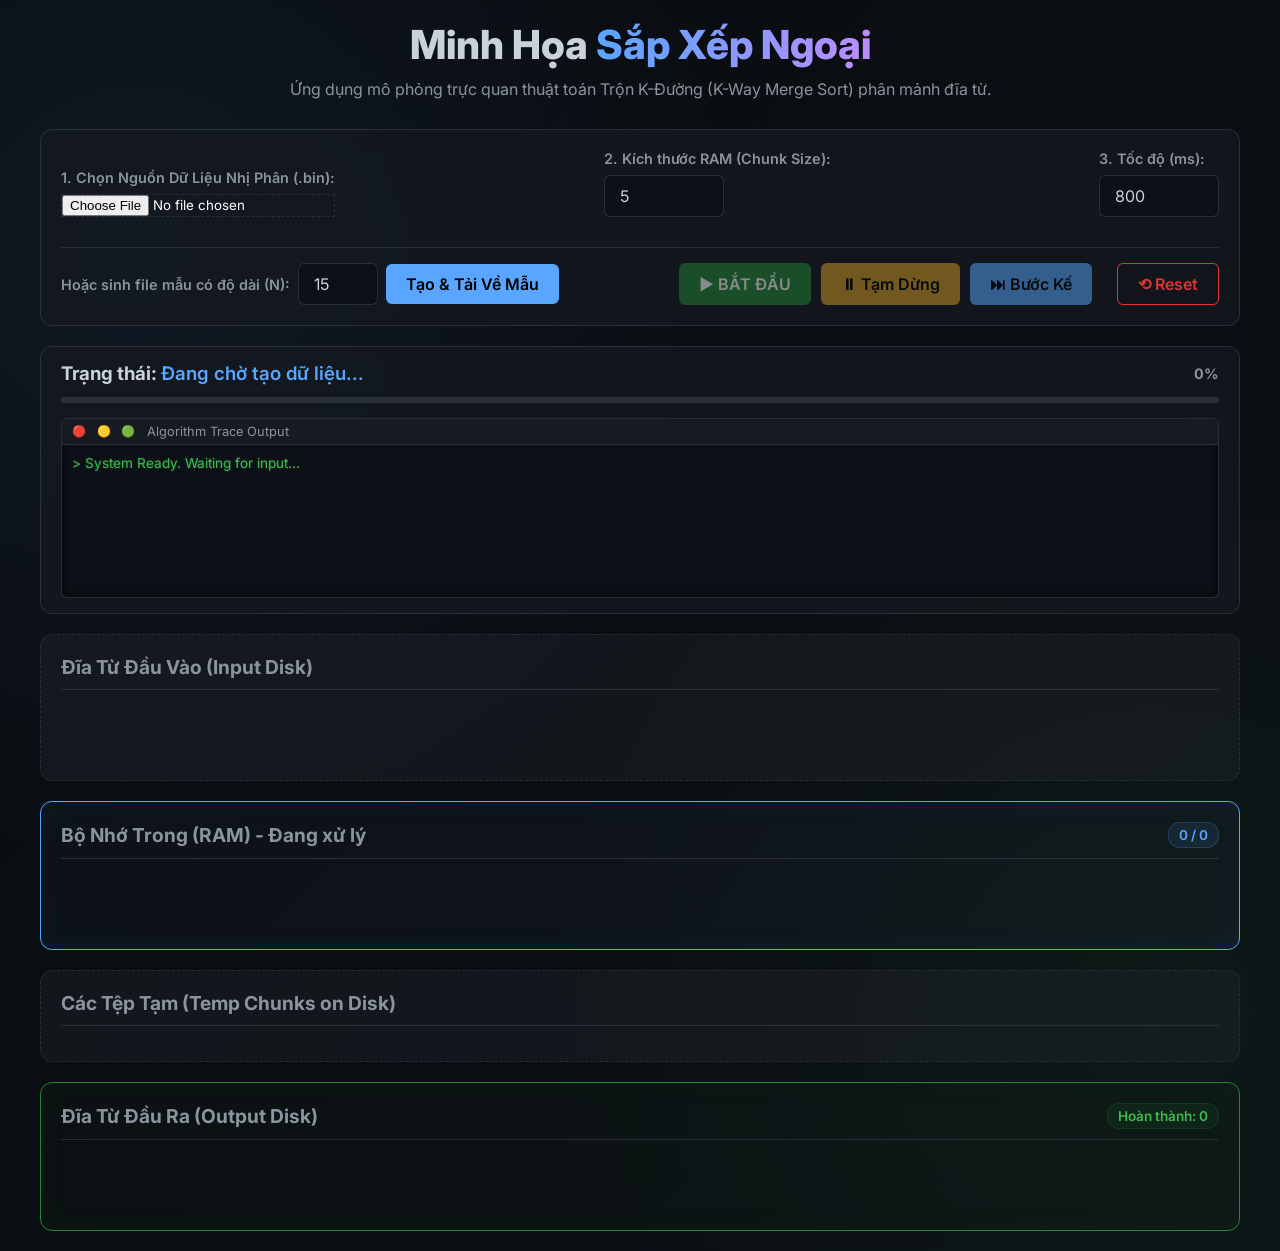
<file: homeworks/Tạo ứng dụng minh họa sắp xếp ngoại/web_app/index.html>
<!DOCTYPE html>
<html lang="vi">

<head>
    <meta charset="UTF-8">
    <meta name="viewport" content="width=device-width, initial-scale=1.0">
    <title>Minh Khoạ Sắp Xếp Ngoại - DSA++</title>
    <link rel="stylesheet" href="style.css">
    <link href="https://fonts.googleapis.com/css2?family=Inter:wght@400;600;800&display=swap" rel="stylesheet">
</head>

<body>
    <div class="app-container">
        <header>
            <h1>Minh Họa <span class="highlight-text">Sắp Xếp Ngoại</span></h1>
            <p>Ứng dụng mô phỏng trực quan thuật toán Trộn K-Đường (K-Way Merge Sort) phân mảnh đĩa từ.</p>
        </header>

        <section class="controls glass-panel">
            <div class="controls-row">
                <div class="control-group">
                    <label for="fileInput">1. Chọn Nguồn Dữ Liệu Nhị Phân (.bin):</label>
                    <input type="file" id="fileInput" accept=".bin"
                        style="color: #fff; background: transparent; border: 1px dashed var(--border-color); cursor: pointer;">
                </div>
                <div class="control-group">
                    <label for="chunkSize">2. Kích thước RAM (Chunk Size):</label>
                    <input type="number" id="chunkSize" value="5" min="2" max="50">
                </div>
                <div class="control-group">
                    <label for="animSpeed">3. Tốc độ (ms):</label>
                    <input type="number" id="animSpeed" value="800" min="100" max="2000" step="100">
                </div>
            </div>

            <div class="controls-row"
                style="margin-top: 15px; border-top: 1px solid var(--border-color); padding-top: 15px;">
                <div class="control-group" style="flex-direction: row; align-items: center;">
                    <label for="numElements" style="margin-bottom: 0;">Hoặc sinh file mẫu có độ dài (N):</label>
                    <input type="number" id="numElements" value="15" min="5" max="200" style="width: 80px;">
                    <button id="btnGenerate" class="btn primary" title="Sinh dữ liệu mẫu">Tạo & Tải Về Mẫu</button>
                </div>
                <!-- Playback Controls -->
                <div class="playback-controls">
                    <button id="btnSort" class="btn success" disabled>▶ BẮT ĐẦU</button>
                    <button id="btnPause" class="btn warning" disabled>⏸ Tạm Dừng</button>
                    <button id="btnStep" class="btn primary" disabled>⏭ Bước Kế</button>
                    <button id="btnReset" class="btn danger" style="margin-left:15px;">⟲ Reset</button>
                </div>
            </div>
        </section>

        <section class="log-panel glass-panel">
            <div class="log-header">
                <h3>Trạng thái: <span id="statusText">Đang chờ tạo dữ liệu...</span></h3>
                <span id="progressText" class="progress-text">0%</span>
            </div>
            <div class="progress-container" style="margin-bottom: 15px;">
                <div class="progress-bar" id="progressBar"></div>
            </div>
            <!-- Terminal Log Window -->
            <div class="terminal-window" id="terminalWindow">
                <div class="terminal-header">
                    <span>Algorithm Trace Output</span>
                </div>
                <div class="terminal-content" id="terminalContent">
                    <div class="term-line">> System Ready. Waiting for input...</div>
                </div>
            </div>
        </section>

        <main class="visualization-area">
            <!-- Ổ ĐĨA GỐC (INPUT DISK) -->
            <div class="zone input-zone">
                <div class="zone-header">
                    <h2>Đĩa Từ Đầu Vào (Input Disk)</h2>
                </div>
                <div class="blocks-container" id="inputContainer">
                    <!-- Numbers will be injected here -->
                </div>
            </div>

            <!-- BỘ NHỚ TRONG (RAM) -->
            <div class="zone ram-zone">
                <div class="zone-header">
                    <h2>Bộ Nhớ Trong (RAM) - Đang xử lý</h2>
                    <span class="badge" id="ramBage">0 / 0</span>
                </div>
                <div class="blocks-container" id="ramContainer">
                    <!-- Workspace -->
                </div>
            </div>

            <!-- CÁC TỆP TẠM (TEMP CHUNKS) -->
            <div class="zone temp-zone">
                <div class="zone-header">
                    <h2>Các Tệp Tạm (Temp Chunks on Disk)</h2>
                </div>
                <div class="temp-files-wrapper" id="tempFilesContainer">
                    <!-- Files generated dynamically -->
                </div>
            </div>

            <!-- Ổ ĐĨA KẾT QUẢ (OUTPUT DISK) -->
            <div class="zone output-zone">
                <div class="zone-header">
                    <h2>Đĩa Từ Đầu Ra (Output Disk)</h2>
                    <span class="badge success-badge" id="outputBadge">Hoàn thành: 0</span>
                </div>
                <div class="blocks-container" id="outputContainer">
                    <!-- Merged Elements -->
                </div>
            </div>
        </main>
    </div>

    <script src="script.js"></script>
</body>

</html>
</file>
<file: homeworks/Tạo ứng dụng minh họa sắp xếp ngoại/web_app/style.css>
:root {
    --bg-color: #0d1117;
    --panel-bg: rgba(22, 27, 34, 0.7);
    --border-color: rgba(48, 54, 61, 0.8);
    --text-main: #c9d1d9;
    --text-muted: #8b949e;

    --primary-color: #58a6ff;
    --success-color: #238636;
    --danger-color: #da3633;
    --warning-color: #d29922;

    --block-bg: #21262d;
    --block-border: #30363d;

    --glow-primary: 0 0 15px rgba(88, 166, 255, 0.4);
    --glow-success: 0 0 15px rgba(35, 134, 54, 0.6);
    --glow-comparing: 0 0 15px rgba(210, 153, 34, 0.8);
}

* {
    box-sizing: border-box;
    margin: 0;
    padding: 0;
    font-family: 'Inter', sans-serif;
}

body {
    background-color: var(--bg-color);
    color: var(--text-main);
    min-height: 100vh;
    padding: 20px;
    background: linear-gradient(-45deg, #0d1117, #161b22, #0d1117, #090c10);
    background-size: 400% 400%;
    animation: gradientBG 15s ease infinite;
    position: relative;
    overflow-x: hidden;
}

@keyframes gradientBG {
    0% {
        background-position: 0% 50%;
    }

    50% {
        background-position: 100% 50%;
    }

    100% {
        background-position: 0% 50%;
    }
}

body::before {
    content: '';
    position: absolute;
    top: 0;
    left: 0;
    width: 100%;
    height: 100%;
    background-image:
        radial-gradient(circle at 10% 20%, rgba(88, 166, 255, 0.08) 0%, transparent 40%),
        radial-gradient(circle at 90% 80%, rgba(35, 134, 54, 0.08) 0%, transparent 40%);
    pointer-events: none;
    z-index: -1;
}

.app-container {
    max-width: 1200px;
    margin: 0 auto;
}

header {
    text-align: center;
    margin-bottom: 30px;
}

h1 {
    font-size: 2.5rem;
    font-weight: 800;
    margin-bottom: 10px;
}

.highlight-text {
    background: linear-gradient(90deg, #58a6ff, #bc8cff);
    -webkit-background-clip: text;
    background-clip: text;
    -webkit-text-fill-color: transparent;
}

header p {
    color: var(--text-muted);
}

.glass-panel {
    background: var(--panel-bg);
    backdrop-filter: blur(10px);
    -webkit-backdrop-filter: blur(10px);
    border: 1px solid var(--border-color);
    border-radius: 12px;
    padding: 20px;
    margin-bottom: 20px;
}

/* Controls */
.controls {
    display: flex;
    flex-direction: column;
    gap: 15px;
}

.controls-row {
    display: flex;
    flex-wrap: wrap;
    gap: 20px;
    align-items: flex-end;
    justify-content: space-between;
    width: 100%;
}

.control-group {
    display: flex;
    flex-direction: column;
    gap: 8px;
}

.control-group label {
    font-size: 0.9rem;
    font-weight: 600;
    color: var(--text-muted);
}

input[type="number"] {
    background: var(--bg-color);
    border: 1px solid var(--border-color);
    color: var(--text-main);
    padding: 10px 15px;
    border-radius: 6px;
    font-size: 1rem;
    width: 120px;
    transition: all 0.2s;
}

input[type="number"]:focus {
    outline: none;
    border-color: var(--primary-color);
    box-shadow: 0 0 0 2px rgba(88, 166, 255, 0.2);
}

/* Buttons */
.button-group {
    display: flex;
    gap: 10px;
}

.btn {
    padding: 10px 20px;
    border: none;
    border-radius: 6px;
    font-weight: 600;
    font-size: 1rem;
    cursor: pointer;
    transition: all 0.2s;
    display: flex;
    align-items: center;
    justify-content: center;
    gap: 5px;
}

.btn:disabled {
    opacity: 0.5;
    cursor: not-allowed;
    transform: none !important;
    box-shadow: none !important;
}

.btn.primary {
    background-color: var(--primary-color);
    color: #000;
}

.btn.primary:hover:not(:disabled) {
    background-color: #79c0ff;
    box-shadow: var(--glow-primary);
    transform: translateY(-2px);
}

.btn.success {
    background-color: var(--success-color);
    color: #fff;
}

.btn.success:hover:not(:disabled) {
    background-color: #2ea043;
    box-shadow: var(--glow-success);
    transform: translateY(-2px);
}

.btn.warning {
    background-color: var(--warning-color);
    color: #000;
}

.btn.warning:hover:not(:disabled) {
    background-color: #e3b044;
    box-shadow: var(--glow-comparing);
    transform: translateY(-2px);
}

.btn.danger {
    background-color: transparent;
    border: 1px solid var(--danger-color);
    color: var(--danger-color);
}

.btn.danger:hover:not(:disabled) {
    background-color: var(--danger-color);
    color: #fff;
}

/* Playback Controls Container */
.playback-controls {
    display: flex;
    gap: 10px;
}

/* Log Panel */
.log-panel {
    padding: 15px 20px;
}

.log-header {
    display: flex;
    justify-content: space-between;
    align-items: center;
    margin-bottom: 12px;
}

#statusText {
    color: var(--primary-color);
    font-weight: 600;
}

.progress-text {
    font-size: 0.9rem;
    font-weight: 700;
    color: var(--text-muted);
}

.progress-container {
    width: 100%;
    height: 6px;
    background-color: var(--border-color);
    border-radius: 4px;
    overflow: hidden;
    position: relative;
}

.progress-bar {
    height: 100%;
    width: 0%;
    background: linear-gradient(90deg, #58a6ff, #bc8cff);
    transition: width 0.3s ease;
    border-radius: 4px;
    box-shadow: 0 0 10px rgba(88, 166, 255, 0.6);
}

/* Terminal Log Window */
.terminal-window {
    background-color: #0d1117;
    border: 1px solid var(--border-color);
    border-radius: 6px;
    overflow: hidden;
    display: flex;
    flex-direction: column;
    height: 180px;
    margin-top: 10px;
    box-shadow: inset 0 0 10px rgba(0, 0, 0, 0.8);
}

.terminal-header {
    background-color: #161b22;
    padding: 5px 10px;
    font-size: 0.8rem;
    color: var(--text-muted);
    border-bottom: 1px solid var(--border-color);
    font-family: monospace;
    display: flex;
    align-items: center;
}

.terminal-header::before {
    content: '🔴 🟡 🟢';
    margin-right: 10px;
    letter-spacing: 2px;
    font-size: 0.7rem;
}

.terminal-content {
    padding: 10px;
    overflow-y: auto;
    flex-grow: 1;
    font-family: 'Courier New', Courier, monospace;
    font-size: 0.85rem;
    scroll-behavior: smooth;
}

.term-line {
    color: #3fb950;
    margin-bottom: 4px;
    word-wrap: break-word;
    white-space: pre-wrap;
    text-shadow: 0 0 2px rgba(63, 185, 80, 0.4);
}

.term-line.info {
    color: #58a6ff;
    text-shadow: 0 0 2px rgba(88, 166, 255, 0.4);
}

.term-line.warn {
    color: #d29922;
    text-shadow: 0 0 2px rgba(210, 153, 34, 0.4);
}

.term-line.error {
    color: #f85149;
    text-shadow: 0 0 2px rgba(248, 81, 73, 0.4);
}

/* Visualization Zones */
.visualization-area {
    display: flex;
    flex-direction: column;
    gap: 20px;
}

.zone {
    background: rgba(33, 38, 45, 0.4);
    border: 1px dashed var(--border-color);
    border-radius: 12px;
    padding: 20px;
    position: relative;
}

.zone-header {
    display: flex;
    justify-content: space-between;
    align-items: center;
    margin-bottom: 15px;
    border-bottom: 1px solid var(--border-color);
    padding-bottom: 10px;
}

.zone h2 {
    font-size: 1.2rem;
    color: var(--text-muted);
}

.badge {
    background: rgba(88, 166, 255, 0.1);
    color: var(--primary-color);
    padding: 4px 10px;
    border-radius: 12px;
    font-size: 0.85rem;
    font-weight: 600;
    border: 1px solid rgba(88, 166, 255, 0.2);
}

.success-badge {
    background: rgba(35, 134, 54, 0.1);
    color: #3fb950;
    border-color: rgba(35, 134, 54, 0.2);
}

/* Containers for Blocks */
.blocks-container {
    display: flex;
    flex-wrap: wrap;
    gap: 10px;
    min-height: 55px;
    /* Enough for 1 row of blocks */
    align-items: center;
}

.temp-files-wrapper {
    display: grid;
    grid-template-columns: repeat(auto-fill, minmax(250px, 1fr));
    gap: 15px;
}

.temp-file-column {
    background: rgba(0, 0, 0, 0.2);
    border: 1px solid var(--border-color);
    border-radius: 8px;
    padding: 10px;
    min-height: 60px;
    display: flex;
    flex-wrap: wrap;
    gap: 8px;
    align-content: flex-start;
}

.temp-file-column-title {
    width: 100%;
    font-size: 0.85rem;
    color: var(--text-muted);
    margin-bottom: 5px;
}

/* Base Block Aesthetics */
.number-block {
    width: 48px;
    height: 48px;
    display: flex;
    justify-content: center;
    align-items: center;
    background: linear-gradient(145deg, #282d35, #1e2229);
    border: 1px solid var(--block-border);
    border-radius: 10px;
    font-weight: 700;
    font-size: 0.95rem;
    color: #e6edf3;
    transition: all 0.3s cubic-bezier(0.175, 0.885, 0.32, 1.275);
    position: relative;
    user-select: none;
    box-shadow: 3px 3px 8px rgba(0, 0, 0, 0.4), -2px -2px 6px rgba(255, 255, 255, 0.02);
}

/* Animation Classes */
.number-block.active {
    background: rgba(88, 166, 255, 0.15);
    border-color: var(--primary-color);
    color: #fff;
    box-shadow: 0 0 15px rgba(88, 166, 255, 0.6), inset 0 0 10px rgba(88, 166, 255, 0.2);
    transform: scale(1.1) translateY(-2px);
    z-index: 10;
}

.number-block.comparing {
    background: rgba(210, 153, 34, 0.2);
    border-color: var(--warning-color);
    color: #fff;
    box-shadow: 0 0 20px rgba(210, 153, 34, 0.8), inset 0 0 10px rgba(210, 153, 34, 0.3);
    transform: scale(1.15) translateY(-5px);
    z-index: 20;
    animation: pulseCompare 1s infinite alternate;
}

@keyframes pulseCompare {
    from {
        box-shadow: 0 0 10px rgba(210, 153, 34, 0.5);
    }

    to {
        box-shadow: 0 0 25px rgba(210, 153, 34, 1);
    }
}

.number-block.sorted {
    background: rgba(35, 134, 54, 0.15);
    border-color: var(--success-color);
    color: #56d364;
    box-shadow: 0 0 15px rgba(35, 134, 54, 0.5);
}

/* Ram Zone Specific */
.ram-zone {
    border: 1px solid var(--primary-color);
    background: rgba(88, 166, 255, 0.03);
    box-shadow: inset 0 0 30px rgba(88, 166, 255, 0.05);
}

.output-zone {
    border: 1px solid var(--success-color);
    background: rgba(35, 134, 54, 0.03);
    box-shadow: inset 0 0 30px rgba(35, 134, 54, 0.05);
}

/* Make moving block feel detached */
.number-block.moving {
    position: absolute;
    opacity: 0.8;
    z-index: 100;
    pointer-events: none;
    box-shadow: 0 10px 20px rgba(0, 0, 0, 0.5), var(--glow-primary);
}
</file>
